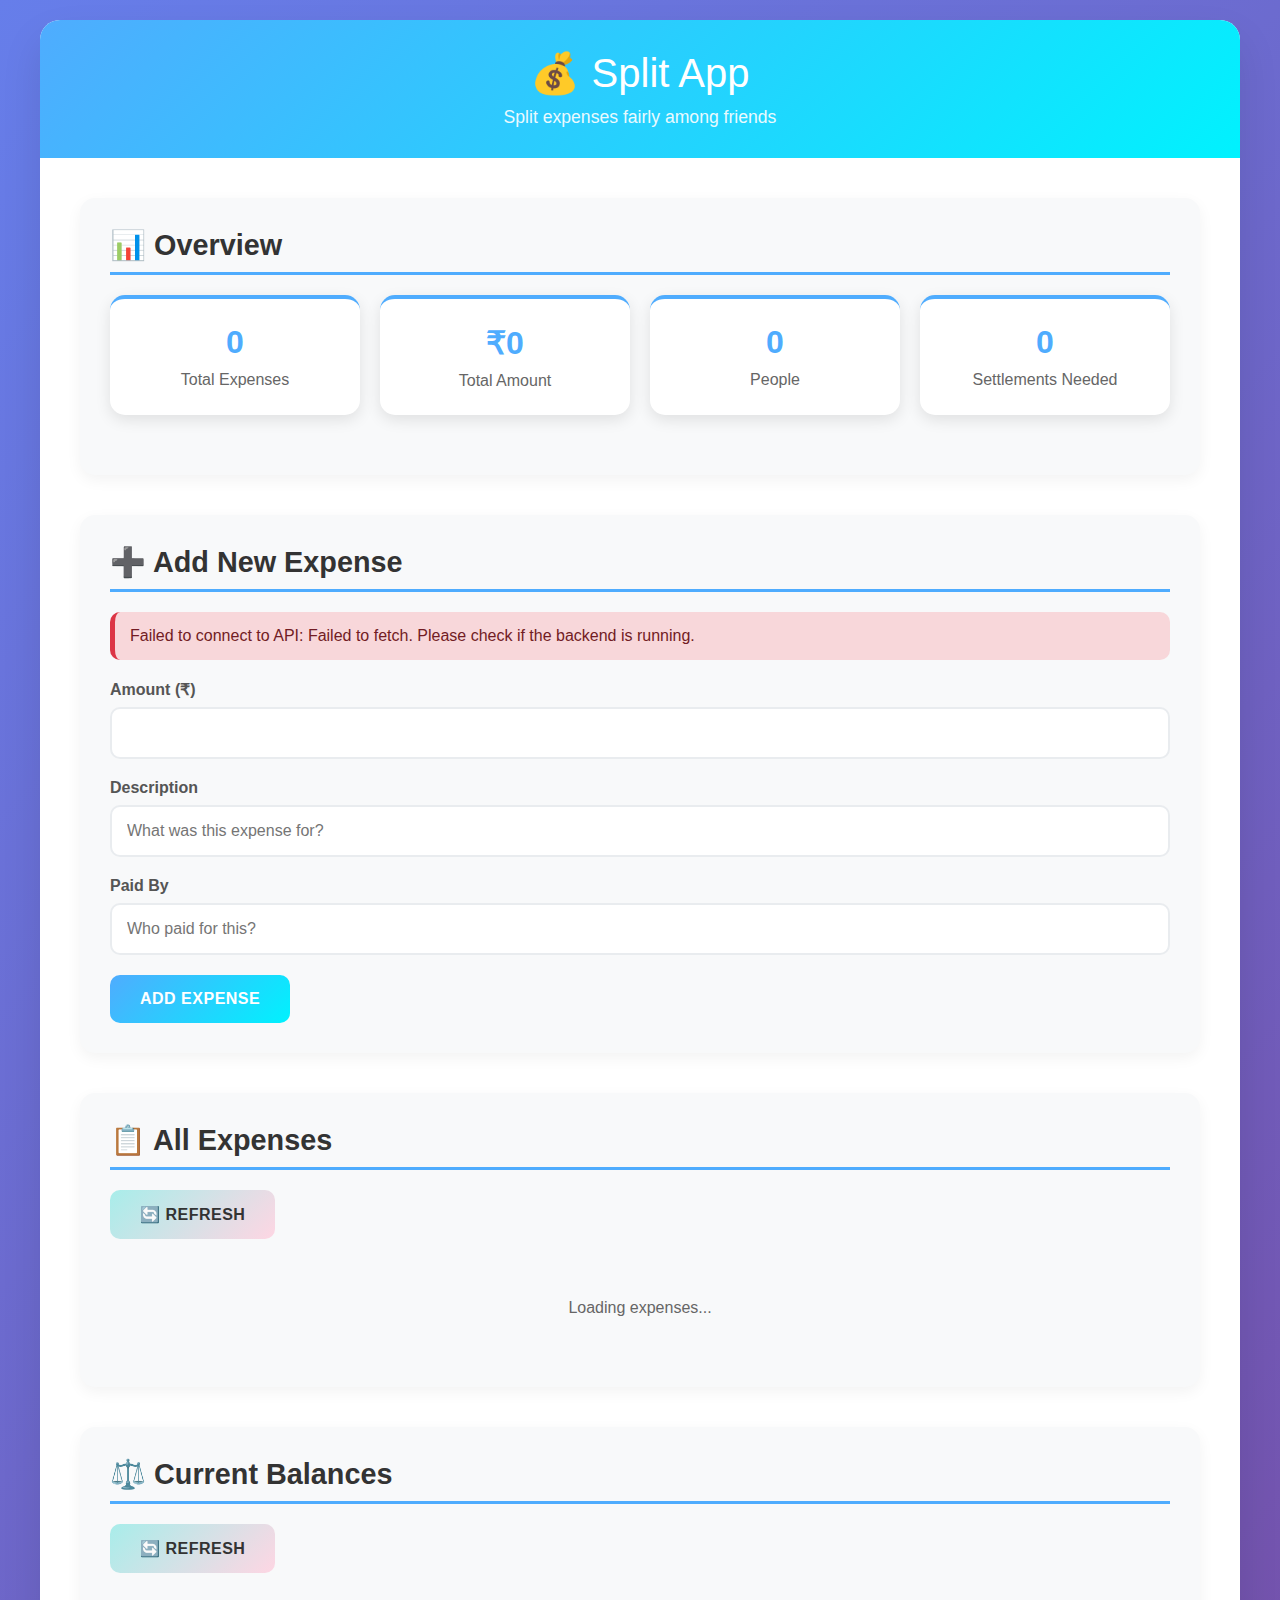
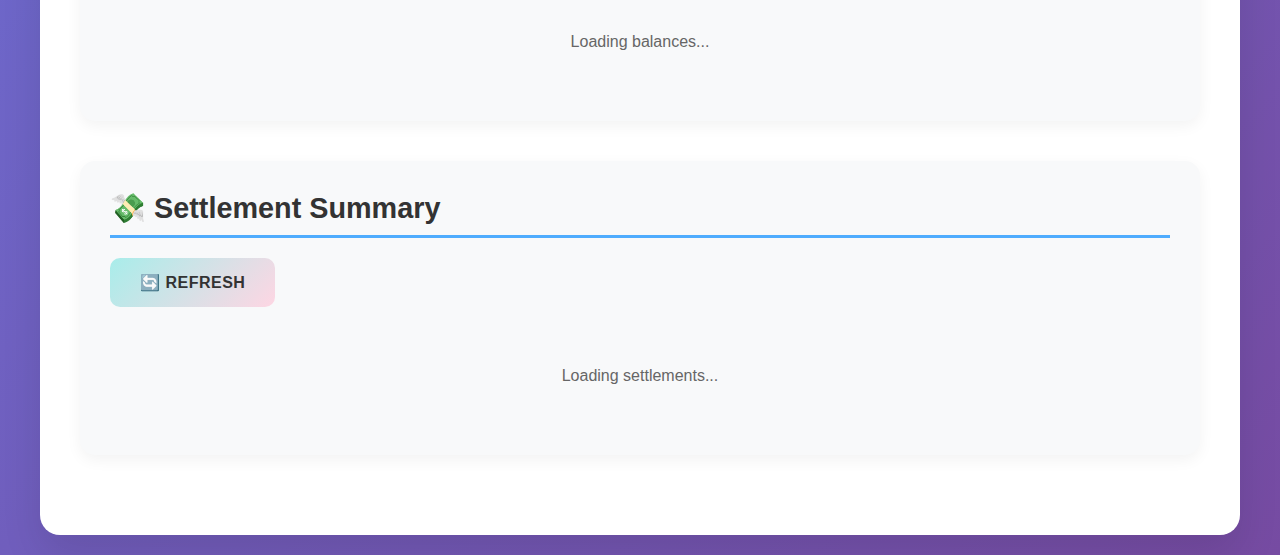
<file: index.html>
<!DOCTYPE html>
<html lang="en">
<head>
    <meta charset="UTF-8">
    <meta name="viewport" content="width=device-width, initial-scale=1.0">
    <title>Split App - Expense Splitter</title>
    <style>
        * {
            margin: 0;
            padding: 0;
            box-sizing: border-box;
        }

        body {
            font-family: 'Segoe UI', Tahoma, Geneva, Verdana, sans-serif;
            background: linear-gradient(135deg, #667eea 0%, #764ba2 100%);
            min-height: 100vh;
            padding: 20px;
        }

        .container {
            max-width: 1200px;
            margin: 0 auto;
            background: white;
            border-radius: 20px;
            box-shadow: 0 20px 40px rgba(0, 0, 0, 0.1);
            overflow: hidden;
        }

        .header {
            background: linear-gradient(135deg, #4facfe 0%, #00f2fe 100%);
            color: white;
            padding: 30px;
            text-align: center;
        }

        .header h1 {
            font-size: 2.5rem;
            margin-bottom: 10px;
            font-weight: 300;
        }

        .header p {
            font-size: 1.1rem;
            opacity: 0.9;
        }

        .main-content {
            padding: 40px;
        }

        .section {
            margin-bottom: 40px;
            background: #f8f9fa;
            border-radius: 15px;
            padding: 30px;
            box-shadow: 0 5px 15px rgba(0, 0, 0, 0.05);
        }

        .section h2 {
            color: #333;
            margin-bottom: 20px;
            font-size: 1.8rem;
            border-bottom: 3px solid #4facfe;
            padding-bottom: 10px;
        }

        .form-group {
            margin-bottom: 20px;
        }

        .form-group label {
            display: block;
            margin-bottom: 8px;
            font-weight: 600;
            color: #555;
        }

        .form-group input {
            width: 100%;
            padding: 15px;
            border: 2px solid #e9ecef;
            border-radius: 10px;
            font-size: 1rem;
            transition: all 0.3s ease;
        }

        .form-group input:focus {
            outline: none;
            border-color: #4facfe;
            box-shadow: 0 0 0 3px rgba(79, 172, 254, 0.1);
        }

        .btn {
            background: linear-gradient(135deg, #4facfe 0%, #00f2fe 100%);
            color: white;
            padding: 15px 30px;
            border: none;
            border-radius: 10px;
            font-size: 1rem;
            font-weight: 600;
            cursor: pointer;
            transition: all 0.3s ease;
            text-transform: uppercase;
            letter-spacing: 0.5px;
        }

        .btn:hover {
            transform: translateY(-2px);
            box-shadow: 0 10px 20px rgba(0, 0, 0, 0.1);
        }

        .btn:active {
            transform: translateY(0);
        }

        .btn-danger {
            background: linear-gradient(135deg, #ff6b6b 0%, #ee5a24 100%);
        }

        .btn-secondary {
            background: linear-gradient(135deg, #a8edea 0%, #fed6e3 100%);
            color: #333;
        }

        .expense-item {
            background: white;
            border-radius: 10px;
            padding: 20px;
            margin-bottom: 15px;
            box-shadow: 0 3px 10px rgba(0, 0, 0, 0.1);
            border-left: 5px solid #4facfe;
            transition: all 0.3s ease;
        }

        .expense-item:hover {
            transform: translateX(5px);
            box-shadow: 0 5px 20px rgba(0, 0, 0, 0.15);
        }

        .expense-header {
            display: flex;
            justify-content: between;
            align-items: center;
            margin-bottom: 10px;
        }

        .expense-amount {
            font-size: 1.5rem;
            font-weight: bold;
            color: #4facfe;
        }

        .expense-description {
            font-size: 1.1rem;
            color: #333;
            margin-bottom: 5px;
        }

        .expense-meta {
            color: #666;
            font-size: 0.9rem;
        }

        .expense-actions {
            margin-top: 15px;
        }

        .expense-actions button {
            margin-right: 10px;
            padding: 8px 15px;
            font-size: 0.9rem;
        }

        .balance-item {
            background: white;
            border-radius: 10px;
            padding: 20px;
            margin-bottom: 15px;
            box-shadow: 0 3px 10px rgba(0, 0, 0, 0.1);
            display: flex;
            justify-content: space-between;
            align-items: center;
        }

        .balance-positive {
            border-left: 5px solid #00c851;
        }

        .balance-negative {
            border-left: 5px solid #ff3547;
        }

        .balance-neutral {
            border-left: 5px solid #ffbb33;
        }

        .balance-name {
            font-size: 1.2rem;
            font-weight: 600;
        }

        .balance-amount {
            font-size: 1.3rem;
            font-weight: bold;
        }

        .balance-positive .balance-amount {
            color: #00c851;
        }

        .balance-negative .balance-amount {
            color: #ff3547;
        }

        .settlement-item {
            background: white;
            border-radius: 10px;
            padding: 20px;
            margin-bottom: 15px;
            box-shadow: 0 3px 10px rgba(0, 0, 0, 0.1);
            border-left: 5px solid #ffbb33;
            text-align: center;
        }

        .settlement-text {
            font-size: 1.1rem;
            color: #333;
        }

        .settlement-amount {
            font-size: 1.4rem;
            font-weight: bold;
            color: #ffbb33;
            margin: 10px 0;
        }

        .alert {
            padding: 15px;
            border-radius: 10px;
            margin-bottom: 20px;
            font-weight: 500;
        }

        .alert-success {
            background: #d4edda;
            color: #155724;
            border-left: 5px solid #28a745;
        }

        .alert-error {
            background: #f8d7da;
            color: #721c24;
            border-left: 5px solid #dc3545;
        }

        .stats-grid {
            display: grid;
            grid-template-columns: repeat(auto-fit, minmax(200px, 1fr));
            gap: 20px;
            margin-bottom: 30px;
        }

        .stat-card {
            background: white;
            border-radius: 15px;
            padding: 25px;
            text-align: center;
            box-shadow: 0 5px 15px rgba(0, 0, 0, 0.1);
            border-top: 4px solid #4facfe;
        }

        .stat-number {
            font-size: 2rem;
            font-weight: bold;
            color: #4facfe;
            margin-bottom: 10px;
        }

        .stat-label {
            color: #666;
            font-size: 1rem;
        }

        .loading {
            text-align: center;
            padding: 40px;
            color: #666;
        }

        .empty-state {
            text-align: center;
            padding: 40px;
            color: #999;
        }

        .empty-state h3 {
            margin-bottom: 10px;
            color: #666;
        }

        @media (max-width: 768px) {
            .container {
                margin: 10px;
                border-radius: 15px;
            }

            .main-content {
                padding: 20px;
            }

            .section {
                padding: 20px;
            }

            .header h1 {
                font-size: 2rem;
            }

            .expense-header {
                flex-direction: column;
                align-items: flex-start;
            }

            .balance-item {
                flex-direction: column;
                text-align: center;
            }

            .balance-name {
                margin-bottom: 10px;
            }
        }
    </style>
</head>
<body>
    <div class="container">
        <div class="header">
            <h1>💰 Split App</h1>
            <p>Split expenses fairly among friends</p>
        </div>

        <div class="main-content">
            <!-- Statistics Section -->
            <div class="section">
                <h2>📊 Overview</h2>
                <div class="stats-grid" id="statsGrid">
                    <div class="stat-card">
                        <div class="stat-number" id="totalExpenses">0</div>
                        <div class="stat-label">Total Expenses</div>
                    </div>
                    <div class="stat-card">
                        <div class="stat-number" id="totalAmount">₹0</div>
                        <div class="stat-label">Total Amount</div>
                    </div>
                    <div class="stat-card">
                        <div class="stat-number" id="totalPeople">0</div>
                        <div class="stat-label">People</div>
                    </div>
                    <div class="stat-card">
                        <div class="stat-number" id="pendingSettlements">0</div>
                        <div class="stat-label">Settlements Needed</div>
                    </div>
                </div>
            </div>

            <!-- Add Expense Section -->
            <div class="section">
                <h2>➕ Add New Expense</h2>
                <div id="alertContainer"></div>
                <form id="expenseForm">
                    <div class="form-group">
                        <label for="amount">Amount (₹)</label>
                        <input type="number" id="amount" step="0.01" min="0.01" required>
                    </div>
                    <div class="form-group">
                        <label for="description">Description</label>
                        <input type="text" id="description" placeholder="What was this expense for?" required>
                    </div>
                    <div class="form-group">
                        <label for="paidBy">Paid By</label>
                        <input type="text" id="paidBy" placeholder="Who paid for this?" required>
                    </div>
                    <button type="submit" class="btn">Add Expense</button>
                </form>
            </div>

            <!-- Expenses List -->
            <div class="section">
                <h2>📋 All Expenses</h2>
                <button class="btn btn-secondary" onclick="loadExpenses()" style="margin-bottom: 20px;">🔄 Refresh</button>
                <div id="expensesList">
                    <div class="loading">Loading expenses...</div>
                </div>
            </div>

            <!-- Balances Section -->
            <div class="section">
                <h2>⚖️ Current Balances</h2>
                <button class="btn btn-secondary" onclick="loadBalances()" style="margin-bottom: 20px;">🔄 Refresh</button>
                <div id="balancesList">
                    <div class="loading">Loading balances...</div>
                </div>
            </div>

            <!-- Settlements Section -->
            <div class="section">
                <h2>💸 Settlement Summary</h2>
                <button class="btn btn-secondary" onclick="loadSettlements()" style="margin-bottom: 20px;">🔄 Refresh</button>
                <div id="settlementsList">
                    <div class="loading">Loading settlements...</div>
                </div>
            </div>
        </div>
    </div>

    <script>
        // Configuration
        const API_BASE_URL = 'http://localhost:8000'; // Change this to your deployed URL
        
        // Global variables
        let currentExpenses = [];
        let currentBalances = [];
        let currentSettlements = [];

        // DOM Elements
        const expenseForm = document.getElementById('expenseForm');
        const alertContainer = document.getElementById('alertContainer');
        const expensesList = document.getElementById('expensesList');
        const balancesList = document.getElementById('balancesList');
        const settlementsList = document.getElementById('settlementsList');

        // Utility Functions
        function showAlert(message, type = 'success') {
            const alertDiv = document.createElement('div');
            alertDiv.className = `alert alert-${type}`;
            alertDiv.textContent = message;
            alertContainer.innerHTML = '';
            alertContainer.appendChild(alertDiv);
            
            setTimeout(() => {
                alertDiv.remove();
            }, 5000);
        }

        function formatCurrency(amount) {
            return `₹${parseFloat(amount).toFixed(2)}`;
        }

        function formatDate(dateString) {
            return new Date(dateString).toLocaleDateString('en-IN', {
                year: 'numeric',
                month: 'short',
                day: 'numeric',
                hour: '2-digit',
                minute: '2-digit'
            });
        }

        // API Functions
        async function apiCall(endpoint, options = {}) {
            try {
                const response = await fetch(`${API_BASE_URL}${endpoint}`, {
                    headers: {
                        'Content-Type': 'application/json',
                        ...options.headers
                    },
                    ...options
                });

                const data = await response.json();
                
                if (!response.ok) {
                    throw new Error(data.detail || `HTTP error! status: ${response.status}`);
                }
                
                return data;
            } catch (error) {
                console.error('API Error:', error);
                throw error;
            }
        }

        // Expense Functions
        async function addExpense(expenseData) {
            return await apiCall('/expenses', {
                method: 'POST',
                body: JSON.stringify(expenseData)
            });
        }

        async function loadExpenses() {
            try {
                expensesList.innerHTML = '<div class="loading">Loading expenses...</div>';
                const response = await apiCall('/expenses');
                currentExpenses = response.data.expenses;
                renderExpenses();
                updateStats();
            } catch (error) {
                expensesList.innerHTML = `<div class="alert alert-error">Error loading expenses: ${error.message}</div>`;
            }
        }

        async function deleteExpense(expenseId) {
            if (!confirm('Are you sure you want to delete this expense?')) {
                return;
            }

            try {
                await apiCall(`/expenses/${expenseId}`, { method: 'DELETE' });
                showAlert('Expense deleted successfully');
                loadExpenses();
                loadBalances();
                loadSettlements();
            } catch (error) {
                showAlert(`Error deleting expense: ${error.message}`, 'error');
            }
        }

        function renderExpenses() {
            if (currentExpenses.length === 0) {
                expensesList.innerHTML = `
                    <div class="empty-state">
                        <h3>No expenses yet</h3>
                        <p>Add your first expense above to get started!</p>
                    </div>
                `;
                return;
            }

            expensesList.innerHTML = currentExpenses.map(expense => `
                <div class="expense-item">
                    <div class="expense-header">
                        <div>
                            <div class="expense-amount">${formatCurrency(expense.amount)}</div>
                            <div class="expense-description">${expense.description}</div>
                            <div class="expense-meta">
                                Paid by <strong>${expense.paid_by}</strong> • ${formatDate(expense.created_at)}
                            </div>
                        </div>
                    </div>
                    <div class="expense-actions">
                        <button class="btn btn-danger" onclick="deleteExpense('${expense.id}')">🗑️ Delete</button>
                    </div>
                </div>
            `).join('');
        }

        // Balance Functions
        async function loadBalances() {
            try {
                balancesList.innerHTML = '<div class="loading">Loading balances...</div>';
                const response = await apiCall('/balances');
                currentBalances = response.data.balances;
                renderBalances();
            } catch (error) {
                balancesList.innerHTML = `<div class="alert alert-error">Error loading balances: ${error.message}</div>`;
            }
        }

        function renderBalances() {
            if (currentBalances.length === 0) {
                balancesList.innerHTML = `
                    <div class="empty-state">
                        <h3>No balances yet</h3>
                        <p>Add some expenses to see who owes what!</p>
                    </div>
                `;
                return;
            }

            balancesList.innerHTML = currentBalances.map(balance => {
                let balanceClass = 'balance-neutral';
                let balanceText = 'Even';
                
                if (balance.balance > 0.01) {
                    balanceClass = 'balance-positive';
                    balanceText = `Gets ${formatCurrency(balance.balance)}`;
                } else if (balance.balance < -0.01) {
                    balanceClass = 'balance-negative';
                    balanceText = `Owes ${formatCurrency(Math.abs(balance.balance))}`;
                }

                return `
                    <div class="balance-item ${balanceClass}">
                        <div>
                            <div class="balance-name">${balance.person}</div>
                            <div class="expense-meta">
                                Paid: ${formatCurrency(balance.total_paid)} • 
                                Share: ${formatCurrency(balance.total_share)}
                            </div>
                        </div>
                        <div class="balance-amount">${balanceText}</div>
                    </div>
                `;
            }).join('');
        }

        // Settlement Functions
        async function loadSettlements() {
            try {
                settlementsList.innerHTML = '<div class="loading">Loading settlements...</div>';
                const response = await apiCall('/settlements');
                currentSettlements = response.data.settlements;
                renderSettlements();
            } catch (error) {
                settlementsList.innerHTML = `<div class="alert alert-error">Error loading settlements: ${error.message}</div>`;
            }
        }

        function renderSettlements() {
            if (currentSettlements.length === 0) {
                settlementsList.innerHTML = `
                    <div class="empty-state">
                        <h3>All settled up! 🎉</h3>
                        <p>No payments needed right now.</p>
                    </div>
                `;
                return;
            }

            settlementsList.innerHTML = currentSettlements.map(settlement => `
                <div class="settlement-item">
                    <div class="settlement-text">
                        <strong>${settlement.from_person}</strong> should pay <strong>${settlement.to_person}</strong>
                    </div>
                    <div class="settlement-amount">${formatCurrency(settlement.amount)}</div>
                </div>
            `).join('');
        }

        // Stats Functions
        function updateStats() {
            const totalExpenses = currentExpenses.length;
            const totalAmount = currentExpenses.reduce((sum, exp) => sum + exp.amount, 0);
            const uniquePeople = [...new Set(currentExpenses.map(exp => exp.paid_by))];
            const totalPeople = uniquePeople.length;
            const pendingSettlements = currentSettlements.length;

            document.getElementById('totalExpenses').textContent = totalExpenses;
            document.getElementById('totalAmount').textContent = formatCurrency(totalAmount);
            document.getElementById('totalPeople').textContent = totalPeople;
            document.getElementById('pendingSettlements').textContent = pendingSettlements;
        }

        // Event Handlers
        expenseForm.addEventListener('submit', async (e) => {
            e.preventDefault();
            
            const formData = new FormData(expenseForm);
            const expenseData = {
                amount: parseFloat(formData.get('amount')),
                description: formData.get('description').trim(),
                paid_by: formData.get('paidBy').trim()
            };

            // Client-side validation
            if (expenseData.amount <= 0) {
                showAlert('Amount must be positive', 'error');
                return;
            }

            if (!expenseData.description) {
                showAlert('Description is required', 'error');
                return;
            }

            if (!expenseData.paid_by) {
                showAlert('Paid by is required', 'error');
                return;
            }

            try {
                await addExpense(expenseData);
                showAlert('Expense added successfully!');
                expenseForm.reset();
                
                // Reload all data
                loadExpenses();
                loadBalances();
                loadSettlements();
            } catch (error) {
                showAlert(`Error adding expense: ${error.message}`, 'error');
            }
        });

        // Initialize the app
        async function initApp() {
            try {
                // Test API connection
                await apiCall('/');
                showAlert('Connected to Split App API successfully!');
                
                // Load initial data
                await Promise.all([
                    loadExpenses(),
                    loadBalances(),
                    loadSettlements()
                ]);
            } catch (error) {
                showAlert(`Failed to connect to API: ${error.message}. Please check if the backend is running.`, 'error');
            }
        }

        // Start the app when page loads
        document.addEventListener('DOMContentLoaded', initApp);

        // Auto-refresh data every 30 seconds
        setInterval(() => {
            loadExpenses();
            loadBalances();
            loadSettlements();
        }, 30000);
    </script>
</body>
</html>
</file>
